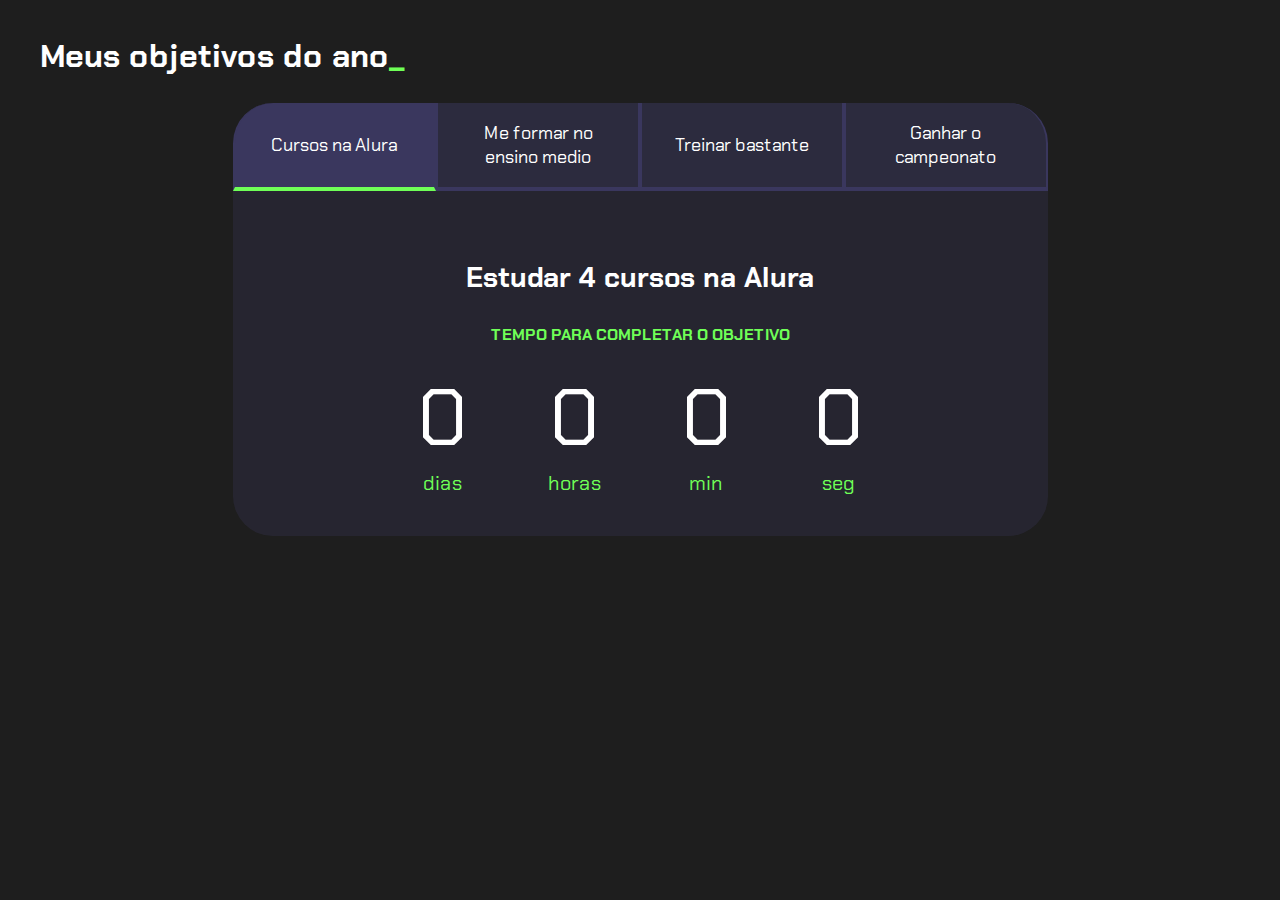
<file: index.html>
<!DOCTYPE html>
<html lang="pt-br">

<head>
    <meta charset="UTF-8">
    <meta name="viewport" content="width=device-width, initial-scale=1.0">
    <title>Meus objetivos do ano</title>
    <link rel="stylesheet" href="style.css">
</head>

<body>
    <section class="conteudo-principal">
        <h2 class="titulo-principal">Meus objetivos do ano<span>_</span></h2>
        <div class="conteudo">
            <div class="botoes">
                <button class="botao ativo">Cursos na Alura</button>
                <button class="botao">Me formar no ensino medio</button>
                <button class="botao">Treinar bastante</button>
                <button class="botao">Ganhar o campeonato</button>
            </div>
            <div class="abas-textos">
                <div class="aba-conteudo ativo">
                    <h3 class="aba-conteudo-titulo-principal">Estudar 4 cursos na Alura</h3>
                    <h4 class="aba-conteudo-titulo-secundario">Tempo para completar o objetivo</h4>
                    <div class="contador">
                        <div class="contador-digito">
                            <p class="contador-digito-numero" id="dias0"></p>
                            <p class="contador-digito-texto">dias</p>
                        </div>
                        <div class="contador-digito">
                            <p class="contador-digito-numero" id="horas0"></p>
                            <p class="contador-digito-texto">horas</p>
                        </div>
                        <div class="contador-digito">
                            <p class="contador-digito-numero" id="min0"></p>
                            <p class="contador-digito-texto">min</p>
                        </div>
                        <div class="contador-digito">
                            <p class="contador-digito-numero" id="seg0"></p>
                            <p class="contador-digito-texto">seg</p>
                        </div>
                    </div>
                </div>
                <div class="aba-conteudo">
                    <h3 class="aba-conteudo-titulo-principal">Criar 5 projetos em Javascript</h3>
                    <h4 class="aba-conteudo-titulo-secundario">Tempo para completar o objetivo</h4>
                    <div class="contador">
                        <div class="contador-digito">
                            <p class="contador-digito-numero" id="dias1"></p>
                            <p class="contador-digito-texto">dias</p>
                        </div>
                        <div class="contador-digito">
                            <p class="contador-digito-numero" id="horas1"></p>
                            <p class="contador-digito-texto">horas</p>
                        </div>
                        <div class="contador-digito">
                            <p class="contador-digito-numero" id="min1"></p>
                            <p class="contador-digito-texto">min</p>
                        </div>
                        <div class="contador-digito">
                            <p class="contador-digito-numero" id="seg1"></p>
                            <p class="contador-digito-texto">seg</p>
                        </div>
                    </div>
                </div>
                <div class="aba-conteudo">
                    <h3 class="aba-conteudo-titulo-principal">Criar um portfolio com os meus 3 melhores projetos</h3>
                    <h4 class="aba-conteudo-titulo-secundario">Tempo para completar o objetivo</h4>
                    <div class="contador">
                        <div class="contador-digito">
                            <p class="contador-digito-numero" id="dias2"></p>
                            <p class="contador-digito-texto">dias</p>
                        </div>
                        <div class="contador-digito">
                            <p class="contador-digito-numero" id="horas2"></p>
                            <p class="contador-digito-texto">horas</p>
                        </div>
                        <div class="contador-digito">
                            <p class="contador-digito-numero" id="min2"></p>
                            <p class="contador-digito-texto">min</p>
                        </div>
                        <div class="contador-digito">
                            <p class="contador-digito-numero" id="seg2"></p>
                            <p class="contador-digito-texto">seg</p>
                        </div>
                    </div>
                </div>
                <div class="aba-conteudo">
                    <h3 class="aba-conteudo-titulo-principal">Atualizar meu curriculo com os certificados da Alura</h3>
                    <h4 class="aba-conteudo-titulo-secundario">Tempo para completar o objetivo</h4>
                    <div class="contador">
                        <div class="contador-digito">
                            <p class="contador-digito-numero" id="dias3"></p>
                            <p class="contador-digito-texto">dias</p>
                        </div>
                        <div class="contador-digito">
                            <p class="contador-digito-numero" id="horas3"></p>
                            <p class="contador-digito-texto">horas</p>
                        </div>
                        <div class="contador-digito">
                            <p class="contador-digito-numero" id="min3"></p>
                            <p class="contador-digito-texto">min</p>
                        </div>
                        <div class="contador-digito">
                            <p class="contador-digito-numero" id="seg3"></p>
                            <p class="contador-digito-texto">seg</p>
                        </div>
                    </div>
                </div>
            </div>
        </div>
    </section>
    <script src="main.js"></script>
</body>

</html>
</file>
<file: style.css>
@import url('https://fonts.googleapis.com/css2?family=Chakra+Petch:wght@400;700&display=swap');

:root {
    --cor-de-fundo: #1E1E1E;
    --verde: #6FFF57;
    --branco: #FFFFFF;
    --botao-ativo: #3A375E;
    --botao-inativo: rgba(58, 55, 94, 0.5);
    --texto-fundo: rgba(58, 55, 94, 0.3);
}

body {
    background-color: var(--cor-de-fundo);
    color: var(--branco);
    font-family: 'Chakra Petch', sans-serif;
}


.conteudo-principal {
    display: flex;
    flex-direction: column;
    justify-content: center;
    align-items: center;
    max-width: 1200px;
    width: 100%;
    margin: 0 auto;
}

.titulo-principal {
    text-align: left;
    width: 100%;
    font-size: 32px;
}

.titulo-principal span {
    color: var(--verde);
}


.botao {
    font-family: 'Chakra Petch', sans-serif;
    background-color: var(--botao-inativo);
    color: var(--branco);
    display: flex;
    justify-content: center;
    padding: 1em;
    font-size: 18px;
    align-items: center;
    width: 100%;
    border-bottom: 4px solid var(--botao-ativo);
    border-left: 2px solid var(--botao-ativo);
    border-right: 2px solid var(--botao-ativo);
    border-top: none;
}

.botao:first-child {
    border-radius: 40px 40px 0 0;
}

.botoes {
    display: block;
}

.botao.ativo {
    background-color: var(--botao-ativo);
    border-bottom: 4px solid var(--verde);
}

.abas-textos {
    background-color: var(--texto-fundo);
    padding: 40px;
    border-radius: 0 0 40px 40px;
}

.aba-conteudo.ativo {
    display: block;
}

.aba-conteudo {
    display: none;
}

.aba-conteudo-titulo-principal {
    font-size: 28px;
    text-align: center;
}

.aba-conteudo-titulo-secundario {
    text-align: center;
    color: var(--verde);
    text-transform: uppercase;
}

.contador {
    display: flex;
    justify-content: center;
    flex-wrap: wrap;
}

.contador-digito {
    padding: 0 16px;
    text-align: center;
    min-width: 100px;
}

.contador-digito-numero {
    font-size: 80px;
    margin: 0;

}

.contador-digito-texto {
    color: var(--verde);
    font-size: 20px;
    margin: 0;

}

@media screen and (min-width: 768px) {
    .botoes {
        display: flex;
    }

    .botao:first-child {
        border-radius: 40px 0 0 0;
    }

    .botao:last-child {
        border-radius: 0 40px 0 0;
    }
}
</file>
